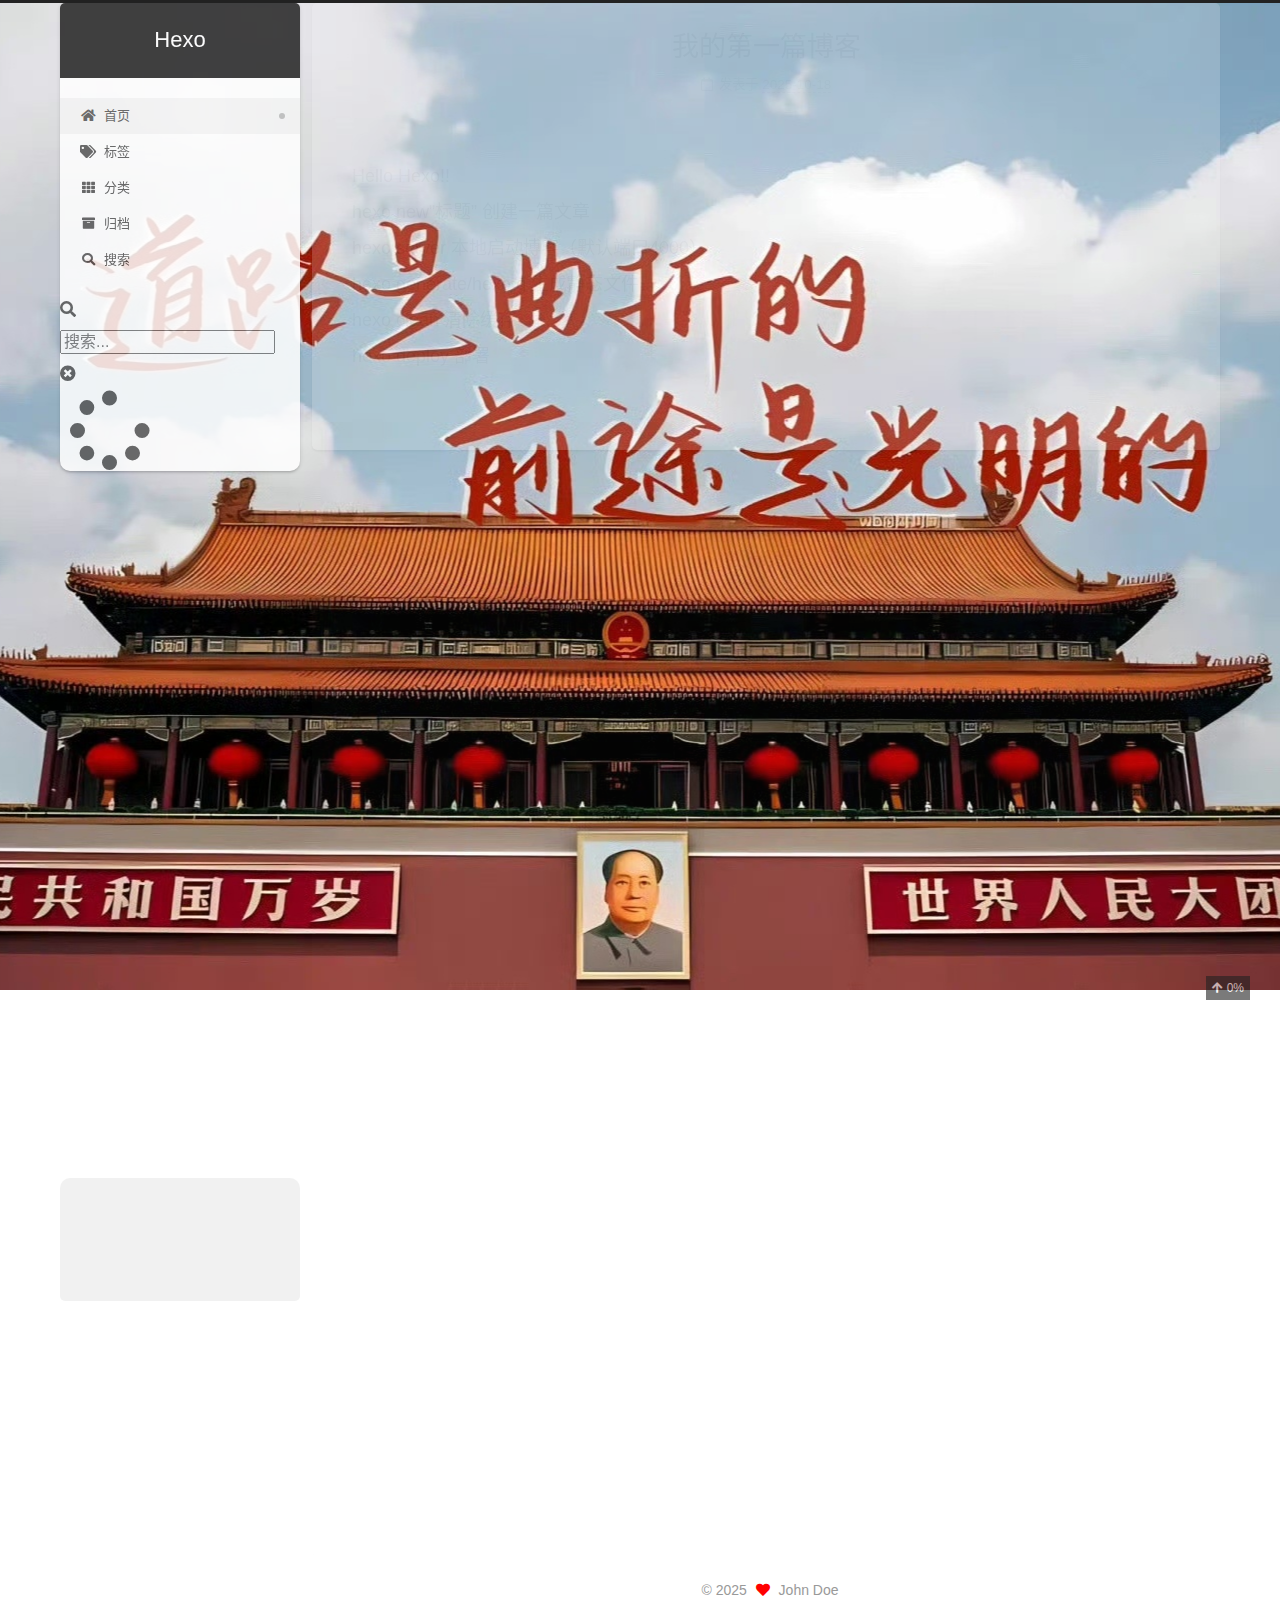
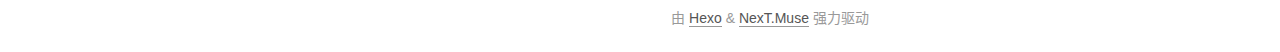
<file: index.html>
<!DOCTYPE html>
<html lang="zh-CN">
<head>
  <meta charset="UTF-8">
<meta name="viewport" content="width=device-width, initial-scale=1, maximum-scale=2">
<meta name="theme-color" content="#222">
<meta name="generator" content="Hexo 7.3.0">
  <link rel="apple-touch-icon" sizes="180x180" href="/images/apple-touch-icon-next.png">
  <link rel="icon" type="image/png" sizes="32x32" href="/images/favicon-32x32-next.png">
  <link rel="icon" type="image/png" sizes="16x16" href="/images/favicon-16x16-next.png">
  <link rel="mask-icon" href="/images/logo.svg" color="#222">

<link rel="stylesheet" href="/css/main.css">


<link rel="stylesheet" href="/lib/font-awesome/css/all.min.css">

<script id="hexo-configurations">
    var NexT = window.NexT || {};
    var CONFIG = {"hostname":"example.com","root":"/","scheme":"Muse","version":"7.8.0","exturl":false,"sidebar":{"position":"left","display":"post","padding":18,"offset":12,"onmobile":false},"copycode":{"enable":false,"show_result":false,"style":null},"back2top":{"enable":true,"sidebar":false,"scrollpercent":false},"bookmark":{"enable":false,"color":"#222","save":"auto"},"fancybox":false,"mediumzoom":false,"lazyload":false,"pangu":false,"comments":{"style":"tabs","active":null,"storage":true,"lazyload":false,"nav":null},"algolia":{"hits":{"per_page":10},"labels":{"input_placeholder":"Search for Posts","hits_empty":"We didn't find any results for the search: ${query}","hits_stats":"${hits} results found in ${time} ms"}},"localsearch":{"enable":true,"trigger":"auto","top_n_per_article":1,"unescape":false,"preload":false},"motion":{"enable":true,"async":false,"transition":{"post_block":"fadeIn","post_header":"slideDownIn","post_body":"slideDownIn","coll_header":"slideLeftIn","sidebar":"slideUpIn"}},"path":"search.json"};
  </script>

  <meta property="og:type" content="website">
<meta property="og:title" content="Hexo">
<meta property="og:url" content="http://example.com/index.html">
<meta property="og:site_name" content="Hexo">
<meta property="og:locale" content="zh_CN">
<meta property="article:author" content="John Doe">
<meta name="twitter:card" content="summary">

<link rel="canonical" href="http://example.com/">


<script id="page-configurations">
  // https://hexo.io/docs/variables.html
  CONFIG.page = {
    sidebar: "",
    isHome : true,
    isPost : false,
    lang   : 'zh-CN'
  };
</script>

  <title>Hexo</title>
  






  <noscript>
  <style>
  .use-motion .brand,
  .use-motion .menu-item,
  .sidebar-inner,
  .use-motion .post-block,
  .use-motion .pagination,
  .use-motion .comments,
  .use-motion .post-header,
  .use-motion .post-body,
  .use-motion .collection-header { opacity: initial; }

  .use-motion .site-title,
  .use-motion .site-subtitle {
    opacity: initial;
    top: initial;
  }

  .use-motion .logo-line-before i { left: initial; }
  .use-motion .logo-line-after i { right: initial; }
  </style>
</noscript>

</head>

<body itemscope itemtype="http://schema.org/WebPage">
  <div class="container use-motion">
    <div class="headband"></div>

    <header class="header" itemscope itemtype="http://schema.org/WPHeader">
      <div class="header-inner"><div class="site-brand-container">
  <div class="site-nav-toggle">
    <div class="toggle" aria-label="切换导航栏">
      <span class="toggle-line toggle-line-first"></span>
      <span class="toggle-line toggle-line-middle"></span>
      <span class="toggle-line toggle-line-last"></span>
    </div>
  </div>

  <div class="site-meta">

    <a href="/" class="brand" rel="start">
      <span class="logo-line-before"><i></i></span>
      <h1 class="site-title">Hexo</h1>
      <span class="logo-line-after"><i></i></span>
    </a>
  </div>

  <div class="site-nav-right">
    <div class="toggle popup-trigger">
        <i class="fa fa-search fa-fw fa-lg"></i>
    </div>
  </div>
</div>




<nav class="site-nav">
  <ul id="menu" class="main-menu menu">
        <li class="menu-item menu-item-home">

    <a href="/" rel="section"><i class="fa fa-home fa-fw"></i>首页</a>

  </li>
        <li class="menu-item menu-item-tags">

    <a href="/tags/" rel="section"><i class="fa fa-tags fa-fw"></i>标签</a>

  </li>
        <li class="menu-item menu-item-categories">

    <a href="/categories/" rel="section"><i class="fa fa-th fa-fw"></i>分类</a>

  </li>
        <li class="menu-item menu-item-archives">

    <a href="/archives/" rel="section"><i class="fa fa-archive fa-fw"></i>归档</a>

  </li>
      <li class="menu-item menu-item-search">
        <a role="button" class="popup-trigger"><i class="fa fa-search fa-fw"></i>搜索
        </a>
      </li>
  </ul>
</nav>



  <div class="search-pop-overlay">
    <div class="popup search-popup">
        <div class="search-header">
  <span class="search-icon">
    <i class="fa fa-search"></i>
  </span>
  <div class="search-input-container">
    <input autocomplete="off" autocapitalize="off"
           placeholder="搜索..." spellcheck="false"
           type="search" class="search-input">
  </div>
  <span class="popup-btn-close">
    <i class="fa fa-times-circle"></i>
  </span>
</div>
<div id="search-result">
  <div id="no-result">
    <i class="fa fa-spinner fa-pulse fa-5x fa-fw"></i>
  </div>
</div>

    </div>
  </div>

</div>
    </header>

    
  <div class="back-to-top">
    <i class="fa fa-arrow-up"></i>
    <span>0%</span>
  </div>


    <main class="main">
      <div class="main-inner">
        <div class="content-wrap">
          

          <div class="content index posts-expand">
            
      
  
  
  <article itemscope itemtype="http://schema.org/Article" class="post-block" lang="zh-CN">
    <link itemprop="mainEntityOfPage" href="http://example.com/2025/10/18/%E6%88%91%E7%9A%84%E7%AC%AC%E4%B8%80%E7%AF%87%E5%8D%9A%E5%AE%A2/">

    <span hidden itemprop="author" itemscope itemtype="http://schema.org/Person">
      <meta itemprop="image" content="/images/avatar.gif">
      <meta itemprop="name" content="John Doe">
      <meta itemprop="description" content="">
    </span>

    <span hidden itemprop="publisher" itemscope itemtype="http://schema.org/Organization">
      <meta itemprop="name" content="Hexo">
    </span>
      <header class="post-header">
        <h2 class="post-title" itemprop="name headline">
          
            <a href="/2025/10/18/%E6%88%91%E7%9A%84%E7%AC%AC%E4%B8%80%E7%AF%87%E5%8D%9A%E5%AE%A2/" class="post-title-link" itemprop="url">我的第一篇博客</a>
        </h2>

        <div class="post-meta">
            <span class="post-meta-item">
              <span class="post-meta-item-icon">
                <i class="far fa-calendar"></i>
              </span>
              <span class="post-meta-item-text">发表于</span>
              

              <time title="创建时间：2025-10-18 16:12:04 / 修改时间：16:15:25" itemprop="dateCreated datePublished" datetime="2025-10-18T16:12:04+08:00">2025-10-18</time>
            </span>

          

        </div>
      </header>

    
    
    
    <div class="post-body" itemprop="articleBody">

      
          <p>Hello Hexo!!<br>hexo new”标题” 创建一篇文章<br>hexo server 本地启动博客（默认端口4000）<br>hexo generate&#x2F;hexo g 生成静态文件<br>hexo clean 清除缓存<br>hexo deploy 部署</p>

      
    </div>

    
    
    
      <footer class="post-footer">
        <div class="post-eof"></div>
      </footer>
  </article>
  
  
  

      
  
  
  <article itemscope itemtype="http://schema.org/Article" class="post-block" lang="zh-CN">
    <link itemprop="mainEntityOfPage" href="http://example.com/2025/10/18/hello-world/">

    <span hidden itemprop="author" itemscope itemtype="http://schema.org/Person">
      <meta itemprop="image" content="/images/avatar.gif">
      <meta itemprop="name" content="John Doe">
      <meta itemprop="description" content="">
    </span>

    <span hidden itemprop="publisher" itemscope itemtype="http://schema.org/Organization">
      <meta itemprop="name" content="Hexo">
    </span>
      <header class="post-header">
        <h2 class="post-title" itemprop="name headline">
          
            <a href="/2025/10/18/hello-world/" class="post-title-link" itemprop="url">Hello World</a>
        </h2>

        <div class="post-meta">
            <span class="post-meta-item">
              <span class="post-meta-item-icon">
                <i class="far fa-calendar"></i>
              </span>
              <span class="post-meta-item-text">发表于</span>
              

              <time title="创建时间：2025-10-18 16:09:16 / 修改时间：16:07:10" itemprop="dateCreated datePublished" datetime="2025-10-18T16:09:16+08:00">2025-10-18</time>
            </span>

          

        </div>
      </header>

    
    
    
    <div class="post-body" itemprop="articleBody">

      
          <p>Welcome to <a target="_blank" rel="noopener" href="https://hexo.io/">Hexo</a>! This is your very first post. Check <a target="_blank" rel="noopener" href="https://hexo.io/docs/">documentation</a> for more info. If you get any problems when using Hexo, you can find the answer in <a target="_blank" rel="noopener" href="https://hexo.io/docs/troubleshooting.html">troubleshooting</a> or you can ask me on <a target="_blank" rel="noopener" href="https://github.com/hexojs/hexo/issues">GitHub</a>.</p>
<h2 id="Quick-Start"><a href="#Quick-Start" class="headerlink" title="Quick Start"></a>Quick Start</h2><h3 id="Create-a-new-post"><a href="#Create-a-new-post" class="headerlink" title="Create a new post"></a>Create a new post</h3><figure class="highlight bash"><table><tr><td class="gutter"><pre><span class="line">1</span><br></pre></td><td class="code"><pre><span class="line">$ hexo new <span class="string">&quot;My New Post&quot;</span></span><br></pre></td></tr></table></figure>

<p>More info: <a target="_blank" rel="noopener" href="https://hexo.io/docs/writing.html">Writing</a></p>
<h3 id="Run-server"><a href="#Run-server" class="headerlink" title="Run server"></a>Run server</h3><figure class="highlight bash"><table><tr><td class="gutter"><pre><span class="line">1</span><br></pre></td><td class="code"><pre><span class="line">$ hexo server</span><br></pre></td></tr></table></figure>

<p>More info: <a target="_blank" rel="noopener" href="https://hexo.io/docs/server.html">Server</a></p>
<h3 id="Generate-static-files"><a href="#Generate-static-files" class="headerlink" title="Generate static files"></a>Generate static files</h3><figure class="highlight bash"><table><tr><td class="gutter"><pre><span class="line">1</span><br></pre></td><td class="code"><pre><span class="line">$ hexo generate</span><br></pre></td></tr></table></figure>

<p>More info: <a target="_blank" rel="noopener" href="https://hexo.io/docs/generating.html">Generating</a></p>
<h3 id="Deploy-to-remote-sites"><a href="#Deploy-to-remote-sites" class="headerlink" title="Deploy to remote sites"></a>Deploy to remote sites</h3><figure class="highlight bash"><table><tr><td class="gutter"><pre><span class="line">1</span><br></pre></td><td class="code"><pre><span class="line">$ hexo deploy</span><br></pre></td></tr></table></figure>

<p>More info: <a target="_blank" rel="noopener" href="https://hexo.io/docs/one-command-deployment.html">Deployment</a></p>

      
    </div>

    
    
    
      <footer class="post-footer">
        <div class="post-eof"></div>
      </footer>
  </article>
  
  
  


  



          </div>
          

<script>
  window.addEventListener('tabs:register', () => {
    let { activeClass } = CONFIG.comments;
    if (CONFIG.comments.storage) {
      activeClass = localStorage.getItem('comments_active') || activeClass;
    }
    if (activeClass) {
      let activeTab = document.querySelector(`a[href="#comment-${activeClass}"]`);
      if (activeTab) {
        activeTab.click();
      }
    }
  });
  if (CONFIG.comments.storage) {
    window.addEventListener('tabs:click', event => {
      if (!event.target.matches('.tabs-comment .tab-content .tab-pane')) return;
      let commentClass = event.target.classList[1];
      localStorage.setItem('comments_active', commentClass);
    });
  }
</script>

        </div>
          
  
  <div class="toggle sidebar-toggle">
    <span class="toggle-line toggle-line-first"></span>
    <span class="toggle-line toggle-line-middle"></span>
    <span class="toggle-line toggle-line-last"></span>
  </div>

  <aside class="sidebar">
    <div class="sidebar-inner">

      <ul class="sidebar-nav motion-element">
        <li class="sidebar-nav-toc">
          文章目录
        </li>
        <li class="sidebar-nav-overview">
          站点概览
        </li>
      </ul>

      <!--noindex-->
      <div class="post-toc-wrap sidebar-panel">
      </div>
      <!--/noindex-->

      <div class="site-overview-wrap sidebar-panel">
        <div class="site-author motion-element" itemprop="author" itemscope itemtype="http://schema.org/Person">
  <p class="site-author-name" itemprop="name">John Doe</p>
  <div class="site-description" itemprop="description"></div>
</div>
<div class="site-state-wrap motion-element">
  <nav class="site-state">
      <div class="site-state-item site-state-posts">
          <a href="/archives/">
        
          <span class="site-state-item-count">2</span>
          <span class="site-state-item-name">日志</span>
        </a>
      </div>
  </nav>
</div>



      </div>

    </div>
  </aside>
  <div id="sidebar-dimmer"></div>


      </div>
    </main>

    <footer class="footer">
      <div class="footer-inner">
        

        

<div class="copyright">
  
  &copy; 
  <span itemprop="copyrightYear">2025</span>
  <span class="with-love">
    <i class="fa fa-heart"></i>
  </span>
  <span class="author" itemprop="copyrightHolder">John Doe</span>
</div>
  <div class="powered-by">由 <a href="https://hexo.io/" class="theme-link" rel="noopener" target="_blank">Hexo</a> & <a href="https://muse.theme-next.org/" class="theme-link" rel="noopener" target="_blank">NexT.Muse</a> 强力驱动
  </div>

        








      </div>
    </footer>
  </div>

  
  <script src="/lib/anime.min.js"></script>
  <script src="/lib/velocity/velocity.min.js"></script>
  <script src="/lib/velocity/velocity.ui.min.js"></script>

<script src="/js/utils.js"></script>

<script src="/js/motion.js"></script>


<script src="/js/schemes/muse.js"></script>


<script src="/js/next-boot.js"></script>




  




  
<script src="/js/local-search.js"></script>













  

  

</body>
</html>
</file>
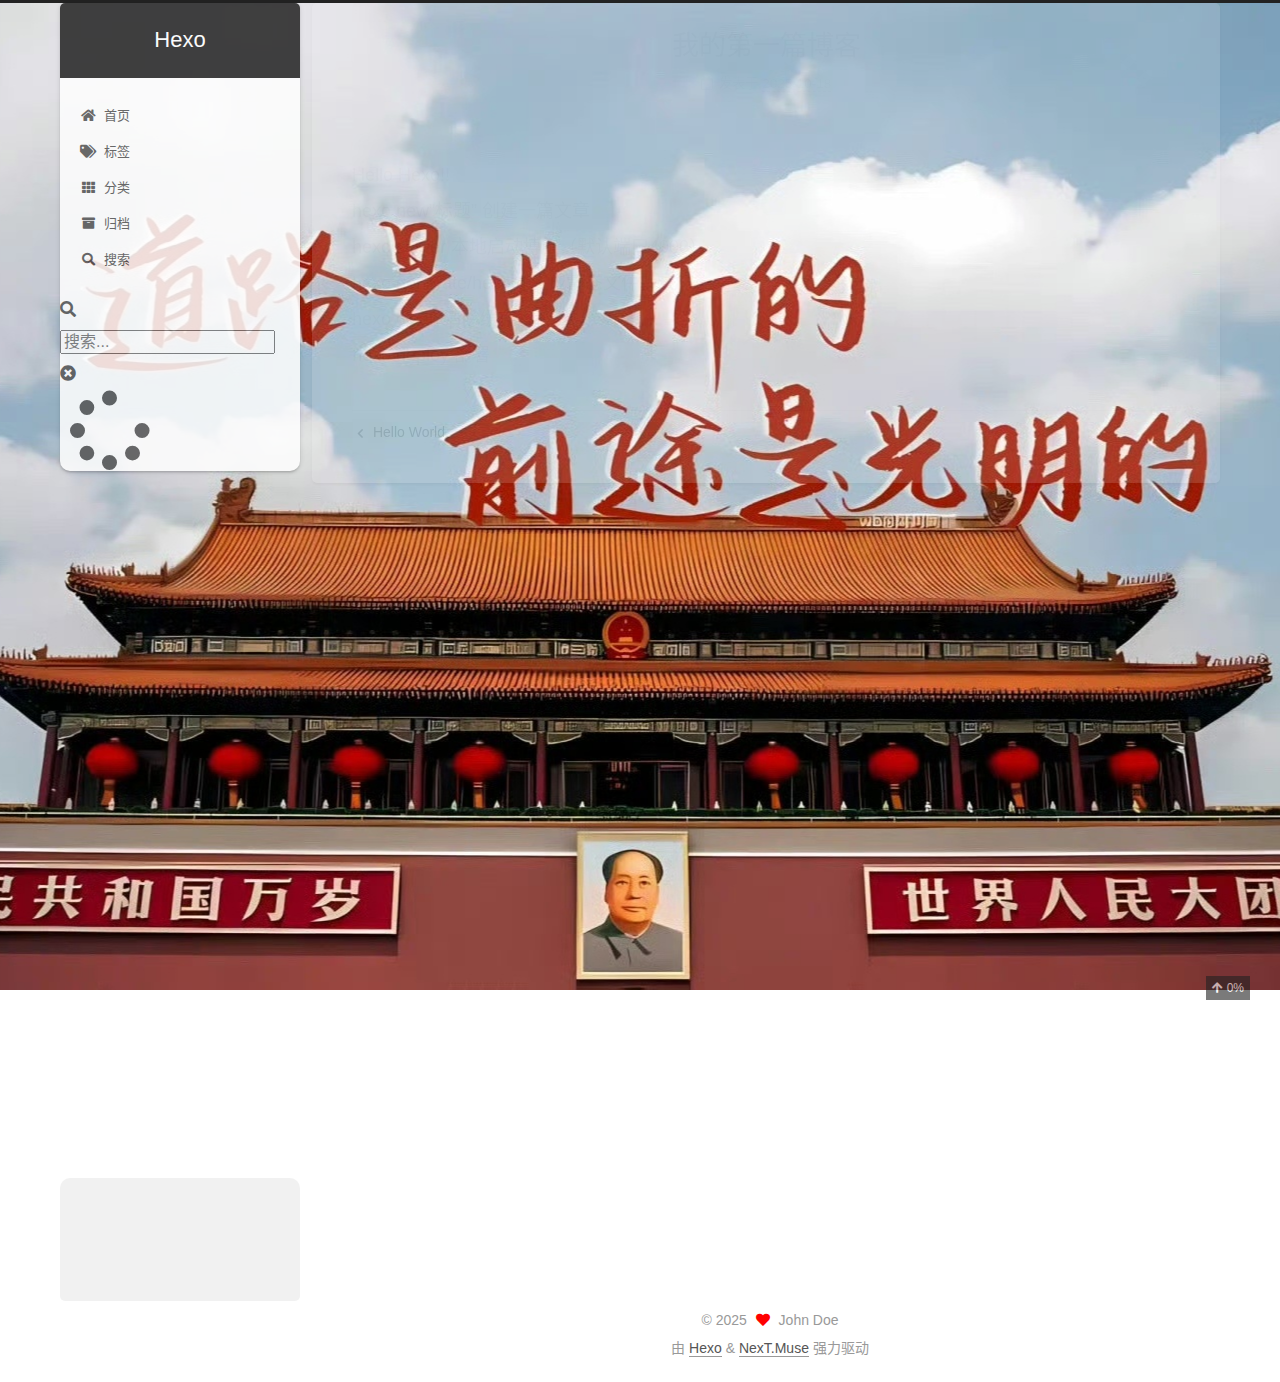
<file: 2025/10/18/我的第一篇博客/index.html>
<!DOCTYPE html>
<html lang="zh-CN">
<head>
  <meta charset="UTF-8">
<meta name="viewport" content="width=device-width, initial-scale=1, maximum-scale=2">
<meta name="theme-color" content="#222">
<meta name="generator" content="Hexo 7.3.0">
  <link rel="apple-touch-icon" sizes="180x180" href="/images/apple-touch-icon-next.png">
  <link rel="icon" type="image/png" sizes="32x32" href="/images/favicon-32x32-next.png">
  <link rel="icon" type="image/png" sizes="16x16" href="/images/favicon-16x16-next.png">
  <link rel="mask-icon" href="/images/logo.svg" color="#222">

<link rel="stylesheet" href="/css/main.css">


<link rel="stylesheet" href="/lib/font-awesome/css/all.min.css">

<script id="hexo-configurations">
    var NexT = window.NexT || {};
    var CONFIG = {"hostname":"example.com","root":"/","scheme":"Muse","version":"7.8.0","exturl":false,"sidebar":{"position":"left","display":"post","padding":18,"offset":12,"onmobile":false},"copycode":{"enable":false,"show_result":false,"style":null},"back2top":{"enable":true,"sidebar":false,"scrollpercent":false},"bookmark":{"enable":false,"color":"#222","save":"auto"},"fancybox":false,"mediumzoom":false,"lazyload":false,"pangu":false,"comments":{"style":"tabs","active":null,"storage":true,"lazyload":false,"nav":null},"algolia":{"hits":{"per_page":10},"labels":{"input_placeholder":"Search for Posts","hits_empty":"We didn't find any results for the search: ${query}","hits_stats":"${hits} results found in ${time} ms"}},"localsearch":{"enable":true,"trigger":"auto","top_n_per_article":1,"unescape":false,"preload":false},"motion":{"enable":true,"async":false,"transition":{"post_block":"fadeIn","post_header":"slideDownIn","post_body":"slideDownIn","coll_header":"slideLeftIn","sidebar":"slideUpIn"}},"path":"search.json"};
  </script>

  <meta name="description" content="Hello Hexo!!hexo new”标题” 创建一篇文章hexo server 本地启动博客（默认端口4000）hexo generate&#x2F;hexo g 生成静态文件hexo clean 清除缓存hexo deploy 部署">
<meta property="og:type" content="article">
<meta property="og:title" content="我的第一篇博客">
<meta property="og:url" content="http://example.com/2025/10/18/%E6%88%91%E7%9A%84%E7%AC%AC%E4%B8%80%E7%AF%87%E5%8D%9A%E5%AE%A2/index.html">
<meta property="og:site_name" content="Hexo">
<meta property="og:description" content="Hello Hexo!!hexo new”标题” 创建一篇文章hexo server 本地启动博客（默认端口4000）hexo generate&#x2F;hexo g 生成静态文件hexo clean 清除缓存hexo deploy 部署">
<meta property="og:locale" content="zh_CN">
<meta property="article:published_time" content="2025-10-18T08:12:04.000Z">
<meta property="article:modified_time" content="2025-10-18T08:15:25.395Z">
<meta property="article:author" content="John Doe">
<meta name="twitter:card" content="summary">

<link rel="canonical" href="http://example.com/2025/10/18/%E6%88%91%E7%9A%84%E7%AC%AC%E4%B8%80%E7%AF%87%E5%8D%9A%E5%AE%A2/">


<script id="page-configurations">
  // https://hexo.io/docs/variables.html
  CONFIG.page = {
    sidebar: "",
    isHome : false,
    isPost : true,
    lang   : 'zh-CN'
  };
</script>

  <title>我的第一篇博客 | Hexo</title>
  






  <noscript>
  <style>
  .use-motion .brand,
  .use-motion .menu-item,
  .sidebar-inner,
  .use-motion .post-block,
  .use-motion .pagination,
  .use-motion .comments,
  .use-motion .post-header,
  .use-motion .post-body,
  .use-motion .collection-header { opacity: initial; }

  .use-motion .site-title,
  .use-motion .site-subtitle {
    opacity: initial;
    top: initial;
  }

  .use-motion .logo-line-before i { left: initial; }
  .use-motion .logo-line-after i { right: initial; }
  </style>
</noscript>

</head>

<body itemscope itemtype="http://schema.org/WebPage">
  <div class="container use-motion">
    <div class="headband"></div>

    <header class="header" itemscope itemtype="http://schema.org/WPHeader">
      <div class="header-inner"><div class="site-brand-container">
  <div class="site-nav-toggle">
    <div class="toggle" aria-label="切换导航栏">
      <span class="toggle-line toggle-line-first"></span>
      <span class="toggle-line toggle-line-middle"></span>
      <span class="toggle-line toggle-line-last"></span>
    </div>
  </div>

  <div class="site-meta">

    <a href="/" class="brand" rel="start">
      <span class="logo-line-before"><i></i></span>
      <h1 class="site-title">Hexo</h1>
      <span class="logo-line-after"><i></i></span>
    </a>
  </div>

  <div class="site-nav-right">
    <div class="toggle popup-trigger">
        <i class="fa fa-search fa-fw fa-lg"></i>
    </div>
  </div>
</div>




<nav class="site-nav">
  <ul id="menu" class="main-menu menu">
        <li class="menu-item menu-item-home">

    <a href="/" rel="section"><i class="fa fa-home fa-fw"></i>首页</a>

  </li>
        <li class="menu-item menu-item-tags">

    <a href="/tags/" rel="section"><i class="fa fa-tags fa-fw"></i>标签</a>

  </li>
        <li class="menu-item menu-item-categories">

    <a href="/categories/" rel="section"><i class="fa fa-th fa-fw"></i>分类</a>

  </li>
        <li class="menu-item menu-item-archives">

    <a href="/archives/" rel="section"><i class="fa fa-archive fa-fw"></i>归档</a>

  </li>
      <li class="menu-item menu-item-search">
        <a role="button" class="popup-trigger"><i class="fa fa-search fa-fw"></i>搜索
        </a>
      </li>
  </ul>
</nav>



  <div class="search-pop-overlay">
    <div class="popup search-popup">
        <div class="search-header">
  <span class="search-icon">
    <i class="fa fa-search"></i>
  </span>
  <div class="search-input-container">
    <input autocomplete="off" autocapitalize="off"
           placeholder="搜索..." spellcheck="false"
           type="search" class="search-input">
  </div>
  <span class="popup-btn-close">
    <i class="fa fa-times-circle"></i>
  </span>
</div>
<div id="search-result">
  <div id="no-result">
    <i class="fa fa-spinner fa-pulse fa-5x fa-fw"></i>
  </div>
</div>

    </div>
  </div>

</div>
    </header>

    
  <div class="back-to-top">
    <i class="fa fa-arrow-up"></i>
    <span>0%</span>
  </div>


    <main class="main">
      <div class="main-inner">
        <div class="content-wrap">
          

          <div class="content post posts-expand">
            

    
  
  
  <article itemscope itemtype="http://schema.org/Article" class="post-block" lang="zh-CN">
    <link itemprop="mainEntityOfPage" href="http://example.com/2025/10/18/%E6%88%91%E7%9A%84%E7%AC%AC%E4%B8%80%E7%AF%87%E5%8D%9A%E5%AE%A2/">

    <span hidden itemprop="author" itemscope itemtype="http://schema.org/Person">
      <meta itemprop="image" content="/images/avatar.gif">
      <meta itemprop="name" content="John Doe">
      <meta itemprop="description" content="">
    </span>

    <span hidden itemprop="publisher" itemscope itemtype="http://schema.org/Organization">
      <meta itemprop="name" content="Hexo">
    </span>
      <header class="post-header">
        <h1 class="post-title" itemprop="name headline">
          我的第一篇博客
        </h1>

        <div class="post-meta">
            <span class="post-meta-item">
              <span class="post-meta-item-icon">
                <i class="far fa-calendar"></i>
              </span>
              <span class="post-meta-item-text">发表于</span>
              

              <time title="创建时间：2025-10-18 16:12:04 / 修改时间：16:15:25" itemprop="dateCreated datePublished" datetime="2025-10-18T16:12:04+08:00">2025-10-18</time>
            </span>

          

        </div>
      </header>

    
    
    
    <div class="post-body" itemprop="articleBody">

      
        <p>Hello Hexo!!<br>hexo new”标题” 创建一篇文章<br>hexo server 本地启动博客（默认端口4000）<br>hexo generate&#x2F;hexo g 生成静态文件<br>hexo clean 清除缓存<br>hexo deploy 部署</p>

    </div>

    
    
    

      <footer class="post-footer">

        


        
    <div class="post-nav">
      <div class="post-nav-item">
    <a href="/2025/10/18/hello-world/" rel="prev" title="Hello World">
      <i class="fa fa-chevron-left"></i> Hello World
    </a></div>
      <div class="post-nav-item"></div>
    </div>
      </footer>
    
  </article>
  
  
  



          </div>
          

<script>
  window.addEventListener('tabs:register', () => {
    let { activeClass } = CONFIG.comments;
    if (CONFIG.comments.storage) {
      activeClass = localStorage.getItem('comments_active') || activeClass;
    }
    if (activeClass) {
      let activeTab = document.querySelector(`a[href="#comment-${activeClass}"]`);
      if (activeTab) {
        activeTab.click();
      }
    }
  });
  if (CONFIG.comments.storage) {
    window.addEventListener('tabs:click', event => {
      if (!event.target.matches('.tabs-comment .tab-content .tab-pane')) return;
      let commentClass = event.target.classList[1];
      localStorage.setItem('comments_active', commentClass);
    });
  }
</script>

        </div>
          
  
  <div class="toggle sidebar-toggle">
    <span class="toggle-line toggle-line-first"></span>
    <span class="toggle-line toggle-line-middle"></span>
    <span class="toggle-line toggle-line-last"></span>
  </div>

  <aside class="sidebar">
    <div class="sidebar-inner">

      <ul class="sidebar-nav motion-element">
        <li class="sidebar-nav-toc">
          文章目录
        </li>
        <li class="sidebar-nav-overview">
          站点概览
        </li>
      </ul>

      <!--noindex-->
      <div class="post-toc-wrap sidebar-panel">
      </div>
      <!--/noindex-->

      <div class="site-overview-wrap sidebar-panel">
        <div class="site-author motion-element" itemprop="author" itemscope itemtype="http://schema.org/Person">
  <p class="site-author-name" itemprop="name">John Doe</p>
  <div class="site-description" itemprop="description"></div>
</div>
<div class="site-state-wrap motion-element">
  <nav class="site-state">
      <div class="site-state-item site-state-posts">
          <a href="/archives/">
        
          <span class="site-state-item-count">2</span>
          <span class="site-state-item-name">日志</span>
        </a>
      </div>
  </nav>
</div>



      </div>

    </div>
  </aside>
  <div id="sidebar-dimmer"></div>


      </div>
    </main>

    <footer class="footer">
      <div class="footer-inner">
        

        

<div class="copyright">
  
  &copy; 
  <span itemprop="copyrightYear">2025</span>
  <span class="with-love">
    <i class="fa fa-heart"></i>
  </span>
  <span class="author" itemprop="copyrightHolder">John Doe</span>
</div>
  <div class="powered-by">由 <a href="https://hexo.io/" class="theme-link" rel="noopener" target="_blank">Hexo</a> & <a href="https://muse.theme-next.org/" class="theme-link" rel="noopener" target="_blank">NexT.Muse</a> 强力驱动
  </div>

        








      </div>
    </footer>
  </div>

  
  <script src="/lib/anime.min.js"></script>
  <script src="/lib/velocity/velocity.min.js"></script>
  <script src="/lib/velocity/velocity.ui.min.js"></script>

<script src="/js/utils.js"></script>

<script src="/js/motion.js"></script>


<script src="/js/schemes/muse.js"></script>


<script src="/js/next-boot.js"></script>




  




  
<script src="/js/local-search.js"></script>













  

  

</body>
</html>
</file>
<file: css/main.css>
:root {
  --body-bg-color: #eee;
  --content-bg-color: #fff;
  --card-bg-color: #f5f5f5;
  --text-color: #555;
  --blockquote-color: #666;
  --link-color: #555;
  --link-hover-color: #222;
  --brand-color: #fff;
  --brand-hover-color: #fff;
  --table-row-odd-bg-color: #f9f9f9;
  --table-row-hover-bg-color: #f5f5f5;
  --menu-item-bg-color: #f5f5f5;
  --btn-default-bg: #fff;
  --btn-default-color: #555;
  --btn-default-border-color: #555;
  --btn-default-hover-bg: #222;
  --btn-default-hover-color: #fff;
  --btn-default-hover-border-color: #222;
}
html {
  line-height: 1.15; /* 1 */
  -webkit-text-size-adjust: 100%; /* 2 */
}
body {
  margin: 0;
}
main {
  display: block;
}
h1 {
  font-size: 2em;
  margin: 0.67em 0;
}
hr {
  box-sizing: content-box; /* 1 */
  height: 0; /* 1 */
  overflow: visible; /* 2 */
}
pre {
  font-family: monospace, monospace; /* 1 */
  font-size: 1em; /* 2 */
}
a {
  background: transparent;
}
abbr[title] {
  border-bottom: none; /* 1 */
  text-decoration: underline; /* 2 */
  text-decoration: underline dotted; /* 2 */
}
b,
strong {
  font-weight: bolder;
}
code,
kbd,
samp {
  font-family: monospace, monospace; /* 1 */
  font-size: 1em; /* 2 */
}
small {
  font-size: 80%;
}
sub,
sup {
  font-size: 75%;
  line-height: 0;
  position: relative;
  vertical-align: baseline;
}
sub {
  bottom: -0.25em;
}
sup {
  top: -0.5em;
}
img {
  border-style: none;
}
button,
input,
optgroup,
select,
textarea {
  font-family: inherit; /* 1 */
  font-size: 100%; /* 1 */
  line-height: 1.15; /* 1 */
  margin: 0; /* 2 */
}
button,
input {
/* 1 */
  overflow: visible;
}
button,
select {
/* 1 */
  text-transform: none;
}
button,
[type='button'],
[type='reset'],
[type='submit'] {
  -webkit-appearance: button;
}
button::-moz-focus-inner,
[type='button']::-moz-focus-inner,
[type='reset']::-moz-focus-inner,
[type='submit']::-moz-focus-inner {
  border-style: none;
  padding: 0;
}
button:-moz-focusring,
[type='button']:-moz-focusring,
[type='reset']:-moz-focusring,
[type='submit']:-moz-focusring {
  outline: 1px dotted ButtonText;
}
fieldset {
  padding: 0.35em 0.75em 0.625em;
}
legend {
  box-sizing: border-box; /* 1 */
  color: inherit; /* 2 */
  display: table; /* 1 */
  max-width: 100%; /* 1 */
  padding: 0; /* 3 */
  white-space: normal; /* 1 */
}
progress {
  vertical-align: baseline;
}
textarea {
  overflow: auto;
}
[type='checkbox'],
[type='radio'] {
  box-sizing: border-box; /* 1 */
  padding: 0; /* 2 */
}
[type='number']::-webkit-inner-spin-button,
[type='number']::-webkit-outer-spin-button {
  height: auto;
}
[type='search'] {
  outline-offset: -2px; /* 2 */
  -webkit-appearance: textfield; /* 1 */
}
[type='search']::-webkit-search-decoration {
  -webkit-appearance: none;
}
::-webkit-file-upload-button {
  font: inherit; /* 2 */
  -webkit-appearance: button; /* 1 */
}
details {
  display: block;
}
summary {
  display: list-item;
}
template {
  display: none;
}
[hidden] {
  display: none;
}
::selection {
  background: #262a30;
  color: #eee;
}
html,
body {
  height: 100%;
}
body {
  background: var(--body-bg-color);
  color: var(--text-color);
  font-family: 'Lato', "PingFang SC", "Microsoft YaHei", sans-serif;
  font-size: 1em;
  line-height: 2;
}
@media (max-width: 991px) {
  body {
    padding-left: 0 !important;
    padding-right: 0 !important;
  }
}
h1,
h2,
h3,
h4,
h5,
h6 {
  font-family: 'Lato', "PingFang SC", "Microsoft YaHei", sans-serif;
  font-weight: bold;
  line-height: 1.5;
  margin: 20px 0 15px;
}
h1 {
  font-size: 1.5em;
}
h2 {
  font-size: 1.375em;
}
h3 {
  font-size: 1.25em;
}
h4 {
  font-size: 1.125em;
}
h5 {
  font-size: 1em;
}
h6 {
  font-size: 0.875em;
}
p {
  margin: 0 0 20px 0;
}
a,
span.exturl {
  border-bottom: 1px solid #999;
  color: var(--link-color);
  outline: 0;
  text-decoration: none;
  overflow-wrap: break-word;
  word-wrap: break-word;
  cursor: pointer;
}
a:hover,
span.exturl:hover {
  border-bottom-color: var(--link-hover-color);
  color: var(--link-hover-color);
}
iframe,
img,
video {
  display: block;
  margin-left: auto;
  margin-right: auto;
  max-width: 100%;
}
hr {
  background-image: repeating-linear-gradient(-45deg, #ddd, #ddd 4px, transparent 4px, transparent 8px);
  border: 0;
  height: 3px;
  margin: 40px 0;
}
blockquote {
  border-left: 4px solid #ddd;
  color: var(--blockquote-color);
  margin: 0;
  padding: 0 15px;
}
blockquote cite::before {
  content: '-';
  padding: 0 5px;
}
dt {
  font-weight: bold;
}
dd {
  margin: 0;
  padding: 0;
}
kbd {
  background-color: #f5f5f5;
  background-image: linear-gradient(#eee, #fff, #eee);
  border: 1px solid #ccc;
  border-radius: 0.2em;
  box-shadow: 0.1em 0.1em 0.2em rgba(0,0,0,0.1);
  color: #555;
  font-family: inherit;
  padding: 0.1em 0.3em;
  white-space: nowrap;
}
.table-container {
  overflow: auto;
}
table {
  border-collapse: collapse;
  border-spacing: 0;
  font-size: 0.875em;
  margin: 0 0 20px 0;
  width: 100%;
}
tbody tr:nth-of-type(odd) {
  background: var(--table-row-odd-bg-color);
}
tbody tr:hover {
  background: var(--table-row-hover-bg-color);
}
caption,
th,
td {
  font-weight: normal;
  padding: 8px;
  vertical-align: middle;
}
th,
td {
  border: 1px solid #ddd;
  border-bottom: 3px solid #ddd;
}
th {
  font-weight: 700;
  padding-bottom: 10px;
}
td {
  border-bottom-width: 1px;
}
.btn {
  background: var(--btn-default-bg);
  border: 2px solid var(--btn-default-border-color);
  border-radius: 2px;
  color: var(--btn-default-color);
  display: inline-block;
  font-size: 0.875em;
  line-height: 2;
  padding: 0 20px;
  text-decoration: none;
  transition-property: background-color;
  transition-delay: 0s;
  transition-duration: 0.2s;
  transition-timing-function: ease-in-out;
}
.btn:hover {
  background: var(--btn-default-hover-bg);
  border-color: var(--btn-default-hover-border-color);
  color: var(--btn-default-hover-color);
}
.btn + .btn {
  margin: 0 0 8px 8px;
}
.btn .fa-fw {
  text-align: left;
  width: 1.285714285714286em;
}
.toggle {
  line-height: 0;
}
.toggle .toggle-line {
  background: #fff;
  display: inline-block;
  height: 2px;
  left: 0;
  position: relative;
  top: 0;
  transition: all 0.4s;
  vertical-align: top;
  width: 100%;
}
.toggle .toggle-line:not(:first-child) {
  margin-top: 3px;
}
.toggle.toggle-arrow .toggle-line-first {
  left: 50%;
  top: 2px;
  transform: rotate(45deg);
  width: 50%;
}
.toggle.toggle-arrow .toggle-line-middle {
  left: 2px;
  width: 90%;
}
.toggle.toggle-arrow .toggle-line-last {
  left: 50%;
  top: -2px;
  transform: rotate(-45deg);
  width: 50%;
}
.toggle.toggle-close .toggle-line-first {
  transform: rotate(-45deg);
  top: 5px;
}
.toggle.toggle-close .toggle-line-middle {
  opacity: 0;
}
.toggle.toggle-close .toggle-line-last {
  transform: rotate(45deg);
  top: -5px;
}
.highlight-container {
  position: relative;
}
.highlight-container:hover .copy-btn,
.highlight-container .copy-btn:focus {
  opacity: 1;
}
.copy-btn {
  color: #333;
  cursor: pointer;
  line-height: 1.6;
  opacity: 0;
  padding: 2px 6px;
  position: absolute;
  transition-delay: 0s;
  transition-duration: 0.2s;
  transition-timing-function: ease-in-out;
  background-color: #eee;
  background-image: linear-gradient(#fcfcfc, #eee);
  border: 1px solid #d5d5d5;
  border-radius: 3px;
  font-size: 0.8125em;
  right: 4px;
  top: 8px;
}
.highlight,
pre {
  background: #f7f7f7;
  color: #4d4d4c;
  line-height: 1.6;
  margin: 0 auto 20px;
}
pre,
code {
  font-family: consolas, Menlo, monospace, "PingFang SC", "Microsoft YaHei";
}
code {
  background: #eee;
  border-radius: 3px;
  color: #555;
  padding: 2px 4px;
  overflow-wrap: break-word;
  word-wrap: break-word;
}
.highlight *::selection {
  background: #d6d6d6;
}
.highlight pre {
  border: 0;
  margin: 0;
  padding: 10px 0;
}
.highlight table {
  border: 0;
  margin: 0;
  width: auto;
}
.highlight td {
  border: 0;
  padding: 0;
}
.highlight figcaption {
  background: #eff2f3;
  color: #4d4d4c;
  display: flex;
  font-size: 0.875em;
  justify-content: space-between;
  line-height: 1.2;
  padding: 0.5em;
}
.highlight figcaption a {
  color: #4d4d4c;
}
.highlight figcaption a:hover {
  border-bottom-color: #4d4d4c;
}
.highlight .gutter {
  -moz-user-select: none;
  -ms-user-select: none;
  -webkit-user-select: none;
  user-select: none;
}
.highlight .gutter pre {
  background: #eff2f3;
  color: #869194;
  padding-left: 10px;
  padding-right: 10px;
  text-align: right;
}
.highlight .code pre {
  background: #f7f7f7;
  padding-left: 10px;
  width: 100%;
}
.gist table {
  width: auto;
}
.gist table td {
  border: 0;
}
pre {
  overflow: auto;
  padding: 10px;
}
pre code {
  background: none;
  color: #4d4d4c;
  font-size: 0.875em;
  padding: 0;
  text-shadow: none;
}
pre .deletion {
  background: #fdd;
}
pre .addition {
  background: #dfd;
}
pre .meta {
  color: #eab700;
  -moz-user-select: none;
  -ms-user-select: none;
  -webkit-user-select: none;
  user-select: none;
}
pre .comment {
  color: #8e908c;
}
pre .variable,
pre .attribute,
pre .tag,
pre .name,
pre .regexp,
pre .ruby .constant,
pre .xml .tag .title,
pre .xml .pi,
pre .xml .doctype,
pre .html .doctype,
pre .css .id,
pre .css .class,
pre .css .pseudo {
  color: #c82829;
}
pre .number,
pre .preprocessor,
pre .built_in,
pre .builtin-name,
pre .literal,
pre .params,
pre .constant,
pre .command {
  color: #f5871f;
}
pre .ruby .class .title,
pre .css .rules .attribute,
pre .string,
pre .symbol,
pre .value,
pre .inheritance,
pre .header,
pre .ruby .symbol,
pre .xml .cdata,
pre .special,
pre .formula {
  color: #718c00;
}
pre .title,
pre .css .hexcolor {
  color: #3e999f;
}
pre .function,
pre .python .decorator,
pre .python .title,
pre .ruby .function .title,
pre .ruby .title .keyword,
pre .perl .sub,
pre .javascript .title,
pre .coffeescript .title {
  color: #4271ae;
}
pre .keyword,
pre .javascript .function {
  color: #8959a8;
}
.blockquote-center {
  border-left: none;
  margin: 40px 0;
  padding: 0;
  position: relative;
  text-align: center;
}
.blockquote-center .fa {
  display: block;
  opacity: 0.6;
  position: absolute;
  width: 100%;
}
.blockquote-center .fa-quote-left {
  border-top: 1px solid #ccc;
  text-align: left;
  top: -20px;
}
.blockquote-center .fa-quote-right {
  border-bottom: 1px solid #ccc;
  text-align: right;
  bottom: -20px;
}
.blockquote-center p,
.blockquote-center div {
  text-align: center;
}
.post-body .group-picture img {
  margin: 0 auto;
  padding: 0 3px;
}
.group-picture-row {
  margin-bottom: 6px;
  overflow: hidden;
}
.group-picture-column {
  float: left;
  margin-bottom: 10px;
}
.post-body .label {
  color: #555;
  display: inline;
  padding: 0 2px;
}
.post-body .label.default {
  background: #f0f0f0;
}
.post-body .label.primary {
  background: #efe6f7;
}
.post-body .label.info {
  background: #e5f2f8;
}
.post-body .label.success {
  background: #e7f4e9;
}
.post-body .label.warning {
  background: #fcf6e1;
}
.post-body .label.danger {
  background: #fae8eb;
}
.post-body .tabs {
  margin-bottom: 20px;
}
.post-body .tabs,
.tabs-comment {
  display: block;
  padding-top: 10px;
  position: relative;
}
.post-body .tabs ul.nav-tabs,
.tabs-comment ul.nav-tabs {
  display: flex;
  flex-wrap: wrap;
  margin: 0;
  margin-bottom: -1px;
  padding: 0;
}
@media (max-width: 413px) {
  .post-body .tabs ul.nav-tabs,
  .tabs-comment ul.nav-tabs {
    display: block;
    margin-bottom: 5px;
  }
}
.post-body .tabs ul.nav-tabs li.tab,
.tabs-comment ul.nav-tabs li.tab {
  border-bottom: 1px solid #ddd;
  border-left: 1px solid transparent;
  border-right: 1px solid transparent;
  border-top: 3px solid transparent;
  flex-grow: 1;
  list-style-type: none;
  border-radius: 0 0 0 0;
}
@media (max-width: 413px) {
  .post-body .tabs ul.nav-tabs li.tab,
  .tabs-comment ul.nav-tabs li.tab {
    border-bottom: 1px solid transparent;
    border-left: 3px solid transparent;
    border-right: 1px solid transparent;
    border-top: 1px solid transparent;
  }
}
@media (max-width: 413px) {
  .post-body .tabs ul.nav-tabs li.tab,
  .tabs-comment ul.nav-tabs li.tab {
    border-radius: 0;
  }
}
.post-body .tabs ul.nav-tabs li.tab a,
.tabs-comment ul.nav-tabs li.tab a {
  border-bottom: initial;
  display: block;
  line-height: 1.8;
  outline: 0;
  padding: 0.25em 0.75em;
  text-align: center;
  transition-delay: 0s;
  transition-duration: 0.2s;
  transition-timing-function: ease-out;
}
.post-body .tabs ul.nav-tabs li.tab a i,
.tabs-comment ul.nav-tabs li.tab a i {
  width: 1.285714285714286em;
}
.post-body .tabs ul.nav-tabs li.tab.active,
.tabs-comment ul.nav-tabs li.tab.active {
  border-bottom: 1px solid transparent;
  border-left: 1px solid #ddd;
  border-right: 1px solid #ddd;
  border-top: 3px solid #fc6423;
}
@media (max-width: 413px) {
  .post-body .tabs ul.nav-tabs li.tab.active,
  .tabs-comment ul.nav-tabs li.tab.active {
    border-bottom: 1px solid #ddd;
    border-left: 3px solid #fc6423;
    border-right: 1px solid #ddd;
    border-top: 1px solid #ddd;
  }
}
.post-body .tabs ul.nav-tabs li.tab.active a,
.tabs-comment ul.nav-tabs li.tab.active a {
  color: var(--link-color);
  cursor: default;
}
.post-body .tabs .tab-content .tab-pane,
.tabs-comment .tab-content .tab-pane {
  border: 1px solid #ddd;
  border-top: 0;
  padding: 20px 20px 0 20px;
  border-radius: 0;
}
.post-body .tabs .tab-content .tab-pane:not(.active),
.tabs-comment .tab-content .tab-pane:not(.active) {
  display: none;
}
.post-body .tabs .tab-content .tab-pane.active,
.tabs-comment .tab-content .tab-pane.active {
  display: block;
}
.post-body .tabs .tab-content .tab-pane.active:nth-of-type(1),
.tabs-comment .tab-content .tab-pane.active:nth-of-type(1) {
  border-radius: 0 0 0 0;
}
@media (max-width: 413px) {
  .post-body .tabs .tab-content .tab-pane.active:nth-of-type(1),
  .tabs-comment .tab-content .tab-pane.active:nth-of-type(1) {
    border-radius: 0;
  }
}
.post-body .note {
  border-radius: 3px;
  margin-bottom: 20px;
  padding: 1em;
  position: relative;
  border: 1px solid #eee;
  border-left-width: 5px;
}
.post-body .note h2,
.post-body .note h3,
.post-body .note h4,
.post-body .note h5,
.post-body .note h6 {
  margin-top: 0;
  border-bottom: initial;
  margin-bottom: 0;
  padding-top: 0;
}
.post-body .note p:first-child,
.post-body .note ul:first-child,
.post-body .note ol:first-child,
.post-body .note table:first-child,
.post-body .note pre:first-child,
.post-body .note blockquote:first-child,
.post-body .note img:first-child {
  margin-top: 0;
}
.post-body .note p:last-child,
.post-body .note ul:last-child,
.post-body .note ol:last-child,
.post-body .note table:last-child,
.post-body .note pre:last-child,
.post-body .note blockquote:last-child,
.post-body .note img:last-child {
  margin-bottom: 0;
}
.post-body .note.default {
  border-left-color: #777;
}
.post-body .note.default h2,
.post-body .note.default h3,
.post-body .note.default h4,
.post-body .note.default h5,
.post-body .note.default h6 {
  color: #777;
}
.post-body .note.primary {
  border-left-color: #6f42c1;
}
.post-body .note.primary h2,
.post-body .note.primary h3,
.post-body .note.primary h4,
.post-body .note.primary h5,
.post-body .note.primary h6 {
  color: #6f42c1;
}
.post-body .note.info {
  border-left-color: #428bca;
}
.post-body .note.info h2,
.post-body .note.info h3,
.post-body .note.info h4,
.post-body .note.info h5,
.post-body .note.info h6 {
  color: #428bca;
}
.post-body .note.success {
  border-left-color: #5cb85c;
}
.post-body .note.success h2,
.post-body .note.success h3,
.post-body .note.success h4,
.post-body .note.success h5,
.post-body .note.success h6 {
  color: #5cb85c;
}
.post-body .note.warning {
  border-left-color: #f0ad4e;
}
.post-body .note.warning h2,
.post-body .note.warning h3,
.post-body .note.warning h4,
.post-body .note.warning h5,
.post-body .note.warning h6 {
  color: #f0ad4e;
}
.post-body .note.danger {
  border-left-color: #d9534f;
}
.post-body .note.danger h2,
.post-body .note.danger h3,
.post-body .note.danger h4,
.post-body .note.danger h5,
.post-body .note.danger h6 {
  color: #d9534f;
}
.pagination .prev,
.pagination .next,
.pagination .page-number,
.pagination .space {
  display: inline-block;
  margin: 0 10px;
  padding: 0 11px;
  position: relative;
  top: -1px;
}
@media (max-width: 767px) {
  .pagination .prev,
  .pagination .next,
  .pagination .page-number,
  .pagination .space {
    margin: 0 5px;
  }
}
.pagination {
  border-top: 1px solid #eee;
  margin: 120px 0 0;
  text-align: center;
}
.pagination .prev,
.pagination .next,
.pagination .page-number {
  border-bottom: 0;
  border-top: 1px solid #eee;
  transition-property: border-color;
  transition-delay: 0s;
  transition-duration: 0.2s;
  transition-timing-function: ease-in-out;
}
.pagination .prev:hover,
.pagination .next:hover,
.pagination .page-number:hover {
  border-top-color: #222;
}
.pagination .space {
  margin: 0;
  padding: 0;
}
.pagination .prev {
  margin-left: 0;
}
.pagination .next {
  margin-right: 0;
}
.pagination .page-number.current {
  background: #ccc;
  border-top-color: #ccc;
  color: #fff;
}
@media (max-width: 767px) {
  .pagination {
    border-top: none;
  }
  .pagination .prev,
  .pagination .next,
  .pagination .page-number {
    border-bottom: 1px solid #eee;
    border-top: 0;
    margin-bottom: 10px;
    padding: 0 10px;
  }
  .pagination .prev:hover,
  .pagination .next:hover,
  .pagination .page-number:hover {
    border-bottom-color: #222;
  }
}
.comments {
  margin-top: 60px;
  overflow: hidden;
}
.comment-button-group {
  display: flex;
  flex-wrap: wrap-reverse;
  justify-content: center;
  margin: 1em 0;
}
.comment-button-group .comment-button {
  margin: 0.1em 0.2em;
}
.comment-button-group .comment-button.active {
  background: var(--btn-default-hover-bg);
  border-color: var(--btn-default-hover-border-color);
  color: var(--btn-default-hover-color);
}
.comment-position {
  display: none;
}
.comment-position.active {
  display: block;
}
.tabs-comment {
  background: var(--content-bg-color);
  margin-top: 4em;
  padding-top: 0;
}
.tabs-comment .comments {
  border: 0;
  box-shadow: none;
  margin-top: 0;
  padding-top: 0;
}
.container {
  min-height: 100%;
  position: relative;
}
.main-inner {
  margin: 0 auto;
  width: calc(100% - 20px);
}
@media (min-width: 1200px) {
  .main-inner {
    width: 1160px;
  }
}
@media (min-width: 1600px) {
  .main-inner {
    width: 73%;
  }
}
@media (max-width: 767px) {
  .content-wrap {
    padding: 0 20px;
  }
}
.header {
  background: transparent;
}
.header-inner {
  margin: 0 auto;
  width: calc(100% - 20px);
}
@media (min-width: 1200px) {
  .header-inner {
    width: 1160px;
  }
}
@media (min-width: 1600px) {
  .header-inner {
    width: 73%;
  }
}
.site-brand-container {
  display: flex;
  flex-shrink: 0;
  padding: 0 10px;
}
.headband {
  background: #222;
  height: 3px;
}
.site-meta {
  flex-grow: 1;
  text-align: center;
}
@media (max-width: 767px) {
  .site-meta {
    text-align: center;
  }
}
.brand {
  border-bottom: none;
  color: var(--brand-color);
  display: inline-block;
  line-height: 1.375em;
  padding: 0 40px;
  position: relative;
}
.brand:hover {
  color: var(--brand-hover-color);
}
.site-title {
  font-family: 'Lato', "PingFang SC", "Microsoft YaHei", sans-serif;
  font-size: 1.375em;
  font-weight: normal;
  margin: 0;
}
.site-subtitle {
  color: #ddd;
  font-size: 0.8125em;
  margin: 10px 0;
}
.use-motion .brand {
  opacity: 0;
}
.use-motion .site-title,
.use-motion .site-subtitle,
.use-motion .custom-logo-image {
  opacity: 0;
  position: relative;
  top: -10px;
}
.site-nav-toggle,
.site-nav-right {
  display: none;
}
@media (max-width: 767px) {
  .site-nav-toggle,
  .site-nav-right {
    display: flex;
    flex-direction: column;
    justify-content: center;
  }
}
.site-nav-toggle .toggle,
.site-nav-right .toggle {
  color: var(--text-color);
  padding: 10px;
  width: 22px;
}
.site-nav-toggle .toggle .toggle-line,
.site-nav-right .toggle .toggle-line {
  background: var(--text-color);
  border-radius: 1px;
}
.site-nav {
  display: block;
}
@media (max-width: 767px) {
  .site-nav {
    clear: both;
    display: none;
  }
}
.site-nav.site-nav-on {
  display: block;
}
.menu {
  margin-top: 20px;
  padding-left: 0;
  text-align: center;
}
.menu-item {
  display: inline-block;
  list-style: none;
  margin: 0 10px;
}
@media (max-width: 767px) {
  .menu-item {
    display: block;
    margin-top: 10px;
  }
  .menu-item.menu-item-search {
    display: none;
  }
}
.menu-item a,
.menu-item span.exturl {
  border-bottom: 0;
  display: block;
  font-size: 0.8125em;
  transition-property: border-color;
  transition-delay: 0s;
  transition-duration: 0.2s;
  transition-timing-function: ease-in-out;
}
@media (hover: none) {
  .menu-item a:hover,
  .menu-item span.exturl:hover {
    border-bottom-color: transparent !important;
  }
}
.menu-item .fa,
.menu-item .fab,
.menu-item .far,
.menu-item .fas {
  margin-right: 8px;
}
.menu-item .badge {
  display: inline-block;
  font-weight: bold;
  line-height: 1;
  margin-left: 0.35em;
  margin-top: 0.35em;
  text-align: center;
  white-space: nowrap;
}
@media (max-width: 767px) {
  .menu-item .badge {
    float: right;
    margin-left: 0;
  }
}
.menu-item-active a,
.menu .menu-item a:hover,
.menu .menu-item span.exturl:hover {
  background: var(--menu-item-bg-color);
}
.use-motion .menu-item {
  opacity: 0;
}
.sidebar {
  background: #222;
  bottom: 0;
  box-shadow: inset 0 2px 6px #000;
  position: fixed;
  top: 0;
}
@media (max-width: 991px) {
  .sidebar {
    display: none;
  }
}
.sidebar-inner {
  color: #999;
  padding: 18px 10px;
  text-align: center;
}
.cc-license {
  margin-top: 10px;
  text-align: center;
}
.cc-license .cc-opacity {
  border-bottom: none;
  opacity: 0.7;
}
.cc-license .cc-opacity:hover {
  opacity: 0.9;
}
.cc-license img {
  display: inline-block;
}
.site-author-image {
  border: 1px solid #eee;
  display: block;
  margin: 0 auto;
  max-width: 120px;
  padding: 2px;
}
.site-author-name {
  color: var(--text-color);
  font-weight: 600;
  margin: 0;
  text-align: center;
}
.site-description {
  color: #999;
  font-size: 0.8125em;
  margin-top: 0;
  text-align: center;
}
.links-of-author {
  margin-top: 15px;
}
.links-of-author a,
.links-of-author span.exturl {
  border-bottom-color: #555;
  display: inline-block;
  font-size: 0.8125em;
  margin-bottom: 10px;
  margin-right: 10px;
  vertical-align: middle;
}
.links-of-author a::before,
.links-of-author span.exturl::before {
  background: #8aff7e;
  border-radius: 50%;
  content: ' ';
  display: inline-block;
  height: 4px;
  margin-right: 3px;
  vertical-align: middle;
  width: 4px;
}
.sidebar-button {
  margin-top: 15px;
}
.sidebar-button a {
  border: 1px solid #fc6423;
  border-radius: 4px;
  color: #fc6423;
  display: inline-block;
  padding: 0 15px;
}
.sidebar-button a .fa,
.sidebar-button a .fab,
.sidebar-button a .far,
.sidebar-button a .fas {
  margin-right: 5px;
}
.sidebar-button a:hover {
  background: #fc6423;
  border: 1px solid #fc6423;
  color: #fff;
}
.sidebar-button a:hover .fa,
.sidebar-button a:hover .fab,
.sidebar-button a:hover .far,
.sidebar-button a:hover .fas {
  color: #fff;
}
.links-of-blogroll {
  font-size: 0.8125em;
  margin-top: 10px;
}
.links-of-blogroll-title {
  font-size: 0.875em;
  font-weight: 600;
  margin-top: 0;
}
.links-of-blogroll-list {
  list-style: none;
  margin: 0;
  padding: 0;
}
li.recent_posts_li {
  text-align: cengter;
  display: block;
  word-break: keep-all;
  white-space: nowrap;
  overflow: hidden;
  text-overflow: ellipsis;
}
#sidebar-dimmer {
  display: none;
}
@media (max-width: 767px) {
  #sidebar-dimmer {
    background: #000;
    display: block;
    height: 100%;
    left: 100%;
    opacity: 0;
    position: fixed;
    top: 0;
    width: 100%;
    z-index: 1100;
  }
  .sidebar-active + #sidebar-dimmer {
    opacity: 0.7;
    transform: translateX(-100%);
    transition: opacity 0.5s;
  }
}
.sidebar-nav {
  margin: 0;
  padding-bottom: 20px;
  padding-left: 0;
}
.sidebar-nav li {
  border-bottom: 1px solid transparent;
  color: var(--text-color);
  cursor: pointer;
  display: inline-block;
  font-size: 0.875em;
}
.sidebar-nav li.sidebar-nav-overview {
  margin-left: 10px;
}
.sidebar-nav li:hover {
  color: #fc6423;
}
.sidebar-nav .sidebar-nav-active {
  border-bottom-color: #fc6423;
  color: #fc6423;
}
.sidebar-nav .sidebar-nav-active:hover {
  color: #fc6423;
}
.sidebar-panel {
  display: none;
  overflow-x: hidden;
  overflow-y: auto;
}
.sidebar-panel-active {
  display: block;
}
.sidebar-toggle {
  background: #222;
  bottom: 45px;
  cursor: pointer;
  height: 14px;
  left: 30px;
  padding: 5px;
  position: fixed;
  width: 14px;
  z-index: 1300;
}
@media (max-width: 991px) {
  .sidebar-toggle {
    left: 20px;
    opacity: 0.8;
    display: none;
  }
}
.sidebar-toggle:hover .toggle-line {
  background: #fc6423;
}
.post-toc {
  font-size: 0.875em;
}
.post-toc ol {
  list-style: none;
  margin: 0;
  padding: 0 2px 5px 10px;
  text-align: left;
}
.post-toc ol > ol {
  padding-left: 0;
}
.post-toc ol a {
  transition-property: all;
  transition-delay: 0s;
  transition-duration: 0.2s;
  transition-timing-function: ease-in-out;
}
.post-toc .nav-item {
  line-height: 1.8;
  overflow: hidden;
  text-overflow: ellipsis;
  white-space: nowrap;
}
.post-toc .nav .nav-child {
  display: none;
}
.post-toc .nav .active > .nav-child {
  display: block;
}
.post-toc .nav .active-current > .nav-child {
  display: block;
}
.post-toc .nav .active-current > .nav-child > .nav-item {
  display: block;
}
.post-toc .nav .active > a {
  border-bottom-color: #fc6423;
  color: #fc6423;
}
.post-toc .nav .active-current > a {
  color: #fc6423;
}
.post-toc .nav .active-current > a:hover {
  color: #fc6423;
}
.site-state {
  display: flex;
  justify-content: center;
  line-height: 1.4;
  margin-top: 10px;
  overflow: hidden;
  text-align: center;
  white-space: nowrap;
}
.site-state-item {
  padding: 0 15px;
}
.site-state-item:not(:first-child) {
  border-left: 1px solid #eee;
}
.site-state-item a {
  border-bottom: none;
}
.site-state-item-count {
  display: block;
  font-size: 1em;
  font-weight: 600;
  text-align: center;
}
.site-state-item-name {
  color: #999;
  font-size: 0.8125em;
}
.footer {
  color: #999;
  font-size: 0.875em;
  padding: 20px 0;
}
.footer.footer-fixed {
  bottom: 0;
  left: 0;
  position: absolute;
  right: 0;
}
.footer-inner {
  box-sizing: border-box;
  margin: 0 auto;
  text-align: center;
  width: calc(100% - 20px);
}
@media (min-width: 1200px) {
  .footer-inner {
    width: 1160px;
  }
}
@media (min-width: 1600px) {
  .footer-inner {
    width: 73%;
  }
}
.languages {
  display: inline-block;
  font-size: 1.125em;
  position: relative;
}
.languages .lang-select-label span {
  margin: 0 0.5em;
}
.languages .lang-select {
  height: 100%;
  left: 0;
  opacity: 0;
  position: absolute;
  top: 0;
  width: 100%;
}
.with-love {
  color: #ff0000;
  display: inline-block;
  margin: 0 5px;
}
.powered-by,
.theme-info {
  display: inline-block;
}
@-moz-keyframes iconAnimate {
  0%, 100% {
    transform: scale(1);
  }
  10%, 30% {
    transform: scale(0.9);
  }
  20%, 40%, 60%, 80% {
    transform: scale(1.1);
  }
  50%, 70% {
    transform: scale(1.1);
  }
}
@-webkit-keyframes iconAnimate {
  0%, 100% {
    transform: scale(1);
  }
  10%, 30% {
    transform: scale(0.9);
  }
  20%, 40%, 60%, 80% {
    transform: scale(1.1);
  }
  50%, 70% {
    transform: scale(1.1);
  }
}
@-o-keyframes iconAnimate {
  0%, 100% {
    transform: scale(1);
  }
  10%, 30% {
    transform: scale(0.9);
  }
  20%, 40%, 60%, 80% {
    transform: scale(1.1);
  }
  50%, 70% {
    transform: scale(1.1);
  }
}
@keyframes iconAnimate {
  0%, 100% {
    transform: scale(1);
  }
  10%, 30% {
    transform: scale(0.9);
  }
  20%, 40%, 60%, 80% {
    transform: scale(1.1);
  }
  50%, 70% {
    transform: scale(1.1);
  }
}
.back-to-top {
  font-size: 12px;
  text-align: center;
  transition-delay: 0s;
  transition-duration: 0.2s;
  transition-timing-function: ease-in-out;
}
.back-to-top {
  background: #222;
  bottom: -100px;
  box-sizing: border-box;
  color: #fff;
  cursor: pointer;
  left: 30px;
  opacity: 0.6;
  padding: 0 6px;
  position: fixed;
  transition-property: bottom;
  z-index: 1300;
  width: initial;
}
.back-to-top:hover {
  color: #fc6423;
}
.back-to-top.back-to-top-on {
  bottom: 30px;
}
@media (max-width: 991px) {
  .back-to-top {
    left: 20px;
    opacity: 0.8;
  }
}
.post-body {
  font-family: 'Lato', "PingFang SC", "Microsoft YaHei", sans-serif;
  overflow-wrap: break-word;
  word-wrap: break-word;
}
@media (min-width: 1200px) {
  .post-body {
    font-size: 1.125em;
  }
}
.post-body .exturl .fa {
  font-size: 0.875em;
  margin-left: 4px;
}
.post-body .image-caption,
.post-body .figure .caption {
  color: #999;
  font-size: 0.875em;
  font-weight: bold;
  line-height: 1;
  margin: -20px auto 15px;
  text-align: center;
}
.post-sticky-flag {
  display: inline-block;
  transform: rotate(30deg);
}
.post-button {
  margin-top: 40px;
  text-align: center;
}
.use-motion .post-block,
.use-motion .pagination,
.use-motion .comments {
  opacity: 0;
}
.use-motion .post-header {
  opacity: 0;
}
.use-motion .post-body {
  opacity: 0;
}
.use-motion .collection-header {
  opacity: 0;
}
.posts-collapse {
  margin-left: 35px;
  position: relative;
}
@media (max-width: 767px) {
  .posts-collapse {
    margin-left: 0px;
    margin-right: 0px;
  }
}
.posts-collapse .collection-title {
  font-size: 1.125em;
  position: relative;
}
.posts-collapse .collection-title::before {
  background: #999;
  border: 1px solid #fff;
  border-radius: 50%;
  content: ' ';
  height: 10px;
  left: 0;
  margin-left: -6px;
  margin-top: -4px;
  position: absolute;
  top: 50%;
  width: 10px;
}
.posts-collapse .collection-year {
  font-size: 1.5em;
  font-weight: bold;
  margin: 60px 0;
  position: relative;
}
.posts-collapse .collection-year::before {
  background: #bbb;
  border-radius: 50%;
  content: ' ';
  height: 8px;
  left: 0;
  margin-left: -4px;
  margin-top: -4px;
  position: absolute;
  top: 50%;
  width: 8px;
}
.posts-collapse .collection-header {
  display: block;
  margin: 0 0 0 20px;
}
.posts-collapse .collection-header small {
  color: #bbb;
  margin-left: 5px;
}
.posts-collapse .post-header {
  border-bottom: 1px dashed #ccc;
  margin: 30px 0;
  padding-left: 15px;
  position: relative;
  transition-property: border;
  transition-delay: 0s;
  transition-duration: 0.2s;
  transition-timing-function: ease-in-out;
}
.posts-collapse .post-header::before {
  background: #bbb;
  border: 1px solid #fff;
  border-radius: 50%;
  content: ' ';
  height: 6px;
  left: 0;
  margin-left: -4px;
  position: absolute;
  top: 0.75em;
  transition-property: background;
  width: 6px;
  transition-delay: 0s;
  transition-duration: 0.2s;
  transition-timing-function: ease-in-out;
}
.posts-collapse .post-header:hover {
  border-bottom-color: #666;
}
.posts-collapse .post-header:hover::before {
  background: #222;
}
.posts-collapse .post-meta {
  display: inline;
  font-size: 0.75em;
  margin-right: 10px;
}
.posts-collapse .post-title {
  display: inline;
}
.posts-collapse .post-title a,
.posts-collapse .post-title span.exturl {
  border-bottom: none;
  color: var(--link-color);
}
.posts-collapse .post-title .fa-external-link-alt {
  font-size: 0.875em;
  margin-left: 5px;
}
.posts-collapse::before {
  background: #f5f5f5;
  content: ' ';
  height: 100%;
  left: 0;
  margin-left: -2px;
  position: absolute;
  top: 1.25em;
  width: 4px;
}
.post-eof {
  background: #ccc;
  height: 1px;
  margin: 80px auto 60px;
  text-align: center;
  width: 8%;
}
.post-block:last-of-type .post-eof {
  display: none;
}
.content {
  padding-top: 40px;
}
@media (min-width: 992px) {
  .post-body {
    text-align: justify;
  }
}
@media (max-width: 991px) {
  .post-body {
    text-align: justify;
  }
}
.post-body h1,
.post-body h2,
.post-body h3,
.post-body h4,
.post-body h5,
.post-body h6 {
  padding-top: 10px;
}
.post-body h1 .header-anchor,
.post-body h2 .header-anchor,
.post-body h3 .header-anchor,
.post-body h4 .header-anchor,
.post-body h5 .header-anchor,
.post-body h6 .header-anchor {
  border-bottom-style: none;
  color: #ccc;
  float: right;
  margin-left: 10px;
  visibility: hidden;
}
.post-body h1 .header-anchor:hover,
.post-body h2 .header-anchor:hover,
.post-body h3 .header-anchor:hover,
.post-body h4 .header-anchor:hover,
.post-body h5 .header-anchor:hover,
.post-body h6 .header-anchor:hover {
  color: inherit;
}
.post-body h1:hover .header-anchor,
.post-body h2:hover .header-anchor,
.post-body h3:hover .header-anchor,
.post-body h4:hover .header-anchor,
.post-body h5:hover .header-anchor,
.post-body h6:hover .header-anchor {
  visibility: visible;
}
.post-body iframe,
.post-body img,
.post-body video {
  margin-bottom: 20px;
}
.post-body .video-container {
  height: 0;
  margin-bottom: 20px;
  overflow: hidden;
  padding-top: 75%;
  position: relative;
  width: 100%;
}
.post-body .video-container iframe,
.post-body .video-container object,
.post-body .video-container embed {
  height: 100%;
  left: 0;
  margin: 0;
  position: absolute;
  top: 0;
  width: 100%;
}
.post-gallery {
  align-items: center;
  display: grid;
  grid-gap: 10px;
  grid-template-columns: 1fr 1fr 1fr;
  margin-bottom: 20px;
}
@media (max-width: 767px) {
  .post-gallery {
    grid-template-columns: 1fr 1fr;
  }
}
.post-gallery a {
  border: 0;
}
.post-gallery img {
  margin: 0;
}
.posts-expand .post-header {
  font-size: 1.125em;
}
.posts-expand .post-title {
  font-size: 1.5em;
  font-weight: normal;
  margin: initial;
  text-align: center;
  overflow-wrap: break-word;
  word-wrap: break-word;
}
.posts-expand .post-title-link {
  border-bottom: none;
  color: var(--link-color);
  display: inline-block;
  position: relative;
  vertical-align: top;
}
.posts-expand .post-title-link::before {
  background: var(--link-color);
  bottom: 0;
  content: '';
  height: 2px;
  left: 0;
  position: absolute;
  transform: scaleX(0);
  visibility: hidden;
  width: 100%;
  transition-delay: 0s;
  transition-duration: 0.2s;
  transition-timing-function: ease-in-out;
}
.posts-expand .post-title-link:hover::before {
  transform: scaleX(1);
  visibility: visible;
}
.posts-expand .post-title-link .fa-external-link-alt {
  font-size: 0.875em;
  margin-left: 5px;
}
.posts-expand .post-meta {
  color: #999;
  font-family: 'Lato', "PingFang SC", "Microsoft YaHei", sans-serif;
  font-size: 0.75em;
  margin: 3px 0 60px 0;
  text-align: center;
}
.posts-expand .post-meta .post-description {
  font-size: 0.875em;
  margin-top: 2px;
}
.posts-expand .post-meta time {
  border-bottom: 1px dashed #999;
  cursor: pointer;
}
.post-meta .post-meta-item + .post-meta-item::before {
  content: '|';
  margin: 0 0.5em;
}
.post-meta-divider {
  margin: 0 0.5em;
}
.post-meta-item-icon {
  margin-right: 3px;
}
@media (max-width: 991px) {
  .post-meta-item-icon {
    display: inline-block;
  }
}
@media (max-width: 991px) {
  .post-meta-item-text {
    display: none;
  }
}
.post-nav {
  border-top: 1px solid #eee;
  display: flex;
  justify-content: space-between;
  margin-top: 15px;
  padding: 10px 5px 0;
}
.post-nav-item {
  flex: 1;
}
.post-nav-item a {
  border-bottom: none;
  display: block;
  font-size: 0.875em;
  line-height: 1.6;
  position: relative;
}
.post-nav-item a:active {
  top: 2px;
}
.post-nav-item .fa {
  font-size: 0.75em;
}
.post-nav-item:first-child {
  margin-right: 15px;
}
.post-nav-item:first-child .fa {
  margin-right: 5px;
}
.post-nav-item:last-child {
  margin-left: 15px;
  text-align: right;
}
.post-nav-item:last-child .fa {
  margin-left: 5px;
}
.rtl.post-body p,
.rtl.post-body a,
.rtl.post-body h1,
.rtl.post-body h2,
.rtl.post-body h3,
.rtl.post-body h4,
.rtl.post-body h5,
.rtl.post-body h6,
.rtl.post-body li,
.rtl.post-body ul,
.rtl.post-body ol {
  direction: rtl;
  font-family: UKIJ Ekran;
}
.rtl.post-title {
  font-family: UKIJ Ekran;
}
.post-tags {
  margin-top: 40px;
  text-align: center;
}
.post-tags a {
  display: inline-block;
  font-size: 0.8125em;
}
.post-tags a:not(:last-child) {
  margin-right: 10px;
}
.post-widgets {
  border-top: 1px solid #eee;
  margin-top: 15px;
  text-align: center;
}
.wp_rating {
  height: 20px;
  line-height: 20px;
  margin-top: 10px;
  padding-top: 6px;
  text-align: center;
}
.social-like {
  display: flex;
  font-size: 0.875em;
  justify-content: center;
  text-align: center;
}
.reward-container {
  margin: 20px auto;
  padding: 10px 0;
  text-align: center;
  width: 90%;
}
.reward-container button {
  background: transparent;
  border: 1px solid #fc6423;
  border-radius: 0;
  color: #fc6423;
  cursor: pointer;
  line-height: 2;
  outline: 0;
  padding: 0 15px;
  vertical-align: text-top;
}
.reward-container button:hover {
  background: #fc6423;
  border: 1px solid transparent;
  color: #fa9366;
}
#qr {
  padding-top: 20px;
}
#qr a {
  border: 0;
}
#qr img {
  display: inline-block;
  margin: 0.8em 2em 0 2em;
  max-width: 100%;
  width: 180px;
}
#qr p {
  text-align: center;
}
#qr > div:hover p {
  animation: roll 0.1s infinite linear;
}
@-moz-keyframes roll {
  from {
    transform: rotateZ(30deg);
  }
  to {
    transform: rotateZ(-30deg);
  }
}
@-webkit-keyframes roll {
  from {
    transform: rotateZ(30deg);
  }
  to {
    transform: rotateZ(-30deg);
  }
}
@-o-keyframes roll {
  from {
    transform: rotateZ(30deg);
  }
  to {
    transform: rotateZ(-30deg);
  }
}
@keyframes roll {
  from {
    transform: rotateZ(30deg);
  }
  to {
    transform: rotateZ(-30deg);
  }
}
.category-all-page .category-all-title {
  text-align: center;
}
.category-all-page .category-all {
  margin-top: 20px;
}
.category-all-page .category-list {
  list-style: none;
  margin: 0;
  padding: 0;
}
.category-all-page .category-list-item {
  margin: 5px 10px;
}
.category-all-page .category-list-count {
  color: #bbb;
}
.category-all-page .category-list-count::before {
  content: ' (';
  display: inline;
}
.category-all-page .category-list-count::after {
  content: ') ';
  display: inline;
}
.category-all-page .category-list-child {
  padding-left: 10px;
}
.event-list {
  padding: 0;
}
.event-list hr {
  background: #222;
  margin: 20px 0 45px 0;
}
.event-list hr::after {
  background: #222;
  color: #fff;
  content: 'NOW';
  display: inline-block;
  font-weight: bold;
  padding: 0 5px;
  text-align: right;
}
.event-list .event {
  background: #222;
  margin: 20px 0;
  min-height: 40px;
  padding: 15px 0 15px 10px;
}
.event-list .event .event-summary {
  color: #fff;
  margin: 0;
  padding-bottom: 3px;
}
.event-list .event .event-summary::before {
  animation: dot-flash 1s alternate infinite ease-in-out;
  color: #fff;
  content: '\f111';
  display: inline-block;
  font-size: 10px;
  margin-right: 25px;
  vertical-align: middle;
  font-family: 'Font Awesome 5 Free';
  font-weight: 900;
}
.event-list .event .event-relative-time {
  color: #bbb;
  display: inline-block;
  font-size: 12px;
  font-weight: normal;
  padding-left: 12px;
}
.event-list .event .event-details {
  color: #fff;
  display: block;
  line-height: 18px;
  margin-left: 56px;
  padding-bottom: 6px;
  padding-top: 3px;
  text-indent: -24px;
}
.event-list .event .event-details::before {
  color: #fff;
  display: inline-block;
  margin-right: 9px;
  text-align: center;
  text-indent: 0;
  width: 14px;
  font-family: 'Font Awesome 5 Free';
  font-weight: 900;
}
.event-list .event .event-details.event-location::before {
  content: '\f041';
}
.event-list .event .event-details.event-duration::before {
  content: '\f017';
}
.event-list .event-past {
  background: #f5f5f5;
}
.event-list .event-past .event-summary,
.event-list .event-past .event-details {
  color: #bbb;
  opacity: 0.9;
}
.event-list .event-past .event-summary::before,
.event-list .event-past .event-details::before {
  animation: none;
  color: #bbb;
}
@-moz-keyframes dot-flash {
  from {
    opacity: 1;
    transform: scale(1);
  }
  to {
    opacity: 0;
    transform: scale(0.8);
  }
}
@-webkit-keyframes dot-flash {
  from {
    opacity: 1;
    transform: scale(1);
  }
  to {
    opacity: 0;
    transform: scale(0.8);
  }
}
@-o-keyframes dot-flash {
  from {
    opacity: 1;
    transform: scale(1);
  }
  to {
    opacity: 0;
    transform: scale(0.8);
  }
}
@keyframes dot-flash {
  from {
    opacity: 1;
    transform: scale(1);
  }
  to {
    opacity: 0;
    transform: scale(0.8);
  }
}
ul.breadcrumb {
  font-size: 0.75em;
  list-style: none;
  margin: 1em 0;
  padding: 0 2em;
  text-align: center;
}
ul.breadcrumb li {
  display: inline;
}
ul.breadcrumb li + li::before {
  content: '/\00a0';
  font-weight: normal;
  padding: 0.5em;
}
ul.breadcrumb li + li:last-child {
  font-weight: bold;
}
.tag-cloud {
  text-align: center;
}
.tag-cloud a {
  display: inline-block;
  margin: 10px;
}
.tag-cloud a:hover {
  color: var(--link-hover-color) !important;
}
.header {
  margin: 0 auto;
  position: relative;
  width: calc(100% - 20px);
}
@media (min-width: 1200px) {
  .header {
    width: 1160px;
  }
}
@media (min-width: 1600px) {
  .header {
    width: 73%;
  }
}
@media (max-width: 991px) {
  .header {
    width: auto;
  }
}
.header-inner {
  background: var(--content-bg-color);
  border-radius: initial;
  box-shadow: 0 2px 2px 0 rgba(0,0,0,0.12), 0 3px 1px -2px rgba(0,0,0,0.06), 0 1px 5px 0 rgba(0,0,0,0.12);
  overflow: hidden;
  padding: 0;
  position: absolute;
  top: 0;
  width: 240px;
}
@media (min-width: 1200px) {
  .header-inner {
    width: 240px;
  }
}
@media (max-width: 991px) {
  .header-inner {
    border-radius: initial;
    position: relative;
    width: auto;
  }
}
.main-inner {
  align-items: flex-start;
  display: flex;
  justify-content: space-between;
  flex-direction: row-reverse;
}
@media (max-width: 991px) {
  .main-inner {
    width: auto;
  }
}
.content-wrap {
  background: var(--content-bg-color);
  border-radius: initial;
  box-shadow: 0 2px 2px 0 rgba(0,0,0,0.12), 0 3px 1px -2px rgba(0,0,0,0.06), 0 1px 5px 0 rgba(0,0,0,0.12);
  box-sizing: border-box;
  padding: 40px;
  width: calc(100% - 252px);
}
@media (max-width: 991px) {
  .content-wrap {
    border-radius: initial;
    padding: 20px;
    width: 100%;
  }
}
.footer-inner {
  padding-left: 260px;
}
.back-to-top {
  left: auto;
  right: 30px;
}
@media (max-width: 991px) {
  .back-to-top {
    right: 20px;
  }
}
@media (max-width: 991px) {
  .footer-inner {
    padding-left: 0;
    padding-right: 0;
    width: auto;
  }
}
.site-brand-container {
  background: #222;
}
@media (max-width: 991px) {
  .site-brand-container {
    box-shadow: 0 0 16px rgba(0,0,0,0.5);
  }
}
.site-meta {
  padding: 20px 0;
}
.brand {
  padding: 0;
}
.site-subtitle {
  margin: 10px 10px 0;
}
.custom-logo-image {
  margin-top: 20px;
}
@media (max-width: 991px) {
  .custom-logo-image {
    display: none;
  }
}
@media (min-width: 768px) and (max-width: 991px) {
  .site-nav-toggle,
  .site-nav-right {
    display: flex;
    flex-direction: column;
    justify-content: center;
  }
}
.site-nav-toggle .toggle,
.site-nav-right .toggle {
  color: #fff;
}
.site-nav-toggle .toggle .toggle-line,
.site-nav-right .toggle .toggle-line {
  background: #fff;
}
@media (min-width: 768px) and (max-width: 991px) {
  .site-nav {
    display: none;
  }
}
.menu .menu-item {
  display: block;
  margin: 0;
}
.menu .menu-item a,
.menu .menu-item span.exturl {
  padding: 5px 20px;
  position: relative;
  text-align: left;
  transition-property: background-color;
}
@media (max-width: 991px) {
  .menu .menu-item.menu-item-search {
    display: none;
  }
}
.menu .menu-item .badge {
  background: #ccc;
  border-radius: 10px;
  color: #fff;
  float: right;
  padding: 2px 5px;
  text-shadow: 1px 1px 0 rgba(0,0,0,0.1);
  vertical-align: middle;
}
.main-menu .menu-item-active a::after {
  background: #bbb;
  border-radius: 50%;
  content: ' ';
  height: 6px;
  margin-top: -3px;
  position: absolute;
  right: 15px;
  top: 50%;
  width: 6px;
}
.sub-menu {
  background: var(--content-bg-color);
  border-bottom: 1px solid #ddd;
  margin: 0;
  padding: 6px 0;
}
.sub-menu .menu-item {
  display: inline-block;
}
.sub-menu .menu-item a,
.sub-menu .menu-item span.exturl {
  background: transparent;
  margin: 5px 10px;
  padding: initial;
}
.sub-menu .menu-item a:hover,
.sub-menu .menu-item span.exturl:hover {
  background: transparent;
  color: #fc6423;
}
.sub-menu .menu-item-active a {
  border-bottom-color: #fc6423;
  color: #fc6423;
}
.sub-menu .menu-item-active a:hover {
  border-bottom-color: #fc6423;
}
.sidebar {
  background: var(--body-bg-color);
  box-shadow: none;
  margin-top: 100%;
  position: relative;
  top: 15px;
  width: 240px;
}
@media (max-width: 991px) {
  .sidebar {
    display: none;
  }
}
.sidebar-toggle {
  display: none;
}
.sidebar-inner {
  background: var(--content-bg-color);
  border-radius: initial;
  box-shadow: 0 2px 2px 0 rgba(0,0,0,0.12), 0 3px 1px -2px rgba(0,0,0,0.06), 0 1px 5px 0 rgba(0,0,0,0.12), 0 -1px 0.5px 0 rgba(0,0,0,0.09);
  box-sizing: border-box;
  color: var(--text-color);
  width: 240px;
  opacity: 0;
}
.sidebar-inner.affix {
  position: fixed;
  top: 12px;
}
.sidebar-inner.affix-bottom {
  position: absolute;
}
.site-state-item {
  padding: 0 10px;
}
.sidebar-button {
  border-bottom: 1px dotted #ccc;
  border-top: 1px dotted #ccc;
  margin-top: 10px;
  text-align: center;
}
.sidebar-button a {
  border: 0;
  color: #fc6423;
  display: block;
}
.sidebar-button a:hover {
  background: none;
  border: 0;
  color: #e34603;
}
.sidebar-button a:hover .fa,
.sidebar-button a:hover .fab,
.sidebar-button a:hover .far,
.sidebar-button a:hover .fas {
  color: #e34603;
}
.links-of-author {
  display: flex;
  flex-wrap: wrap;
  margin-top: 10px;
  justify-content: center;
}
.links-of-author-item {
  margin: 5px 0 0;
  width: 50%;
}
.links-of-author-item a,
.links-of-author-item span.exturl {
  box-sizing: border-box;
  display: inline-block;
  margin-bottom: 0;
  margin-right: 0;
  max-width: 216px;
  overflow: hidden;
  padding: 0 5px;
  text-overflow: ellipsis;
  white-space: nowrap;
}
.links-of-author-item a,
.links-of-author-item span.exturl {
  border-bottom: none;
  display: block;
  text-decoration: none;
}
.links-of-author-item a::before,
.links-of-author-item span.exturl::before {
  display: none;
}
.links-of-author-item a:hover,
.links-of-author-item span.exturl:hover {
  background: var(--body-bg-color);
  border-radius: 4px;
}
.links-of-author-item .fa,
.links-of-author-item .fab,
.links-of-author-item .far,
.links-of-author-item .fas {
  margin-right: 2px;
}
.links-of-blogroll-item {
  padding: 0;
}
.content-wrap {
  background: initial;
  box-shadow: initial;
  padding: initial;
}
.post-block {
  background: var(--content-bg-color);
  border-radius: initial;
  box-shadow: 0 2px 2px 0 rgba(0,0,0,0.12), 0 3px 1px -2px rgba(0,0,0,0.06), 0 1px 5px 0 rgba(0,0,0,0.12);
  padding: 40px;
}
.post-block + .post-block {
  border-radius: initial;
  box-shadow: 0 2px 2px 0 rgba(0,0,0,0.12), 0 3px 1px -2px rgba(0,0,0,0.06), 0 1px 5px 0 rgba(0,0,0,0.12), 0 -1px 0.5px 0 rgba(0,0,0,0.09);
  margin-top: 12px;
}
.comments {
  background: var(--content-bg-color);
  border-radius: initial;
  box-shadow: 0 2px 2px 0 rgba(0,0,0,0.12), 0 3px 1px -2px rgba(0,0,0,0.06), 0 1px 5px 0 rgba(0,0,0,0.12), 0 -1px 0.5px 0 rgba(0,0,0,0.09);
  margin-top: 12px;
  padding: 40px;
}
.tabs-comment {
  margin-top: 1em;
}
.content {
  padding-top: initial;
}
.post-eof {
  display: none;
}
.pagination {
  background: var(--content-bg-color);
  border-radius: initial;
  border-top: initial;
  box-shadow: 0 2px 2px 0 rgba(0,0,0,0.12), 0 3px 1px -2px rgba(0,0,0,0.06), 0 1px 5px 0 rgba(0,0,0,0.12), 0 -1px 0.5px 0 rgba(0,0,0,0.09);
  margin: 12px 0 0;
  padding: 10px 0 10px;
}
.pagination .prev,
.pagination .next,
.pagination .page-number {
  margin-bottom: initial;
  top: initial;
}
.main {
  padding-bottom: initial;
}
.footer {
  bottom: auto;
}
.sub-menu {
  border-bottom: initial;
  box-shadow: 0 2px 2px 0 rgba(0,0,0,0.12), 0 3px 1px -2px rgba(0,0,0,0.06), 0 1px 5px 0 rgba(0,0,0,0.12);
}
.sub-menu + .content .post-block {
  box-shadow: 0 2px 2px 0 rgba(0,0,0,0.12), 0 3px 1px -2px rgba(0,0,0,0.06), 0 1px 5px 0 rgba(0,0,0,0.12), 0 -1px 0.5px 0 rgba(0,0,0,0.09);
  margin-top: 12px;
}
@media (min-width: 768px) and (max-width: 991px) {
  .sub-menu + .content .post-block {
    margin-top: 10px;
  }
}
@media (max-width: 767px) {
  .sub-menu + .content .post-block {
    margin-top: 8px;
  }
}
.post-body h1,
.post-body h2 {
  border-bottom: 1px solid #eee;
}
.post-body h3 {
  border-bottom: 1px dotted #eee;
}
@media (min-width: 768px) and (max-width: 991px) {
  .content-wrap {
    padding: 10px;
  }
  .posts-expand .post-button {
    margin-top: 20px;
  }
  .post-block {
    border-radius: initial;
    box-shadow: 0 2px 2px 0 rgba(0,0,0,0.12), 0 3px 1px -2px rgba(0,0,0,0.06), 0 1px 5px 0 rgba(0,0,0,0.12), 0 -1px 0.5px 0 rgba(0,0,0,0.09);
    padding: 20px;
  }
  .post-block + .post-block {
    margin-top: 10px;
  }
  .comments {
    margin-top: 10px;
    padding: 10px 20px;
  }
  .pagination {
    margin: 10px 0 0;
  }
}
@media (max-width: 767px) {
  .content-wrap {
    padding: 8px;
  }
  .posts-expand .post-button {
    margin: 12px 0;
  }
  .post-block {
    border-radius: initial;
    box-shadow: 0 2px 2px 0 rgba(0,0,0,0.12), 0 3px 1px -2px rgba(0,0,0,0.06), 0 1px 5px 0 rgba(0,0,0,0.12), 0 -1px 0.5px 0 rgba(0,0,0,0.09);
    min-height: auto;
    padding: 12px;
  }
  .post-block + .post-block {
    margin-top: 8px;
  }
  .comments {
    margin-top: 8px;
    padding: 10px 12px;
  }
  .pagination {
    margin: 8px 0 0;
  }
}
body {
  background: url("/images/background.png");
  background-repeat: no-repeat;
  background-attachment: fixed;
  background-position: 50% 50%;
  color: var(--text-color);
  font-family: 'Lato', "PingFang SC", "Microsoft YaHei", sans-serif;
  font-size: 1em;
  line-height: 2;
}
.header-inner {
  opacity: 0.85;
  border-radius: 5px 5px 10px 10px;
  opacity: 0.85;
}
.sidebar {
  transition-duration: 0.4s;
  opacity: 0.85;
  transition-duration: 0.4s;
  opacity: 0.85;
  border-radius: 10px 10px 5px 5px;
}
.content {
  opacity: 0.9;
}
.sidebar-inner {
  background: var(--content-bg-color);
  border-radius: 10px 10px 10px 10px;
  box-shadow: 0 2px 2px 0 rgba(0,0,0,0.12), 0 3px 1px -2px rgba(0,0,0,0.06), 0 1px 5px 0 rgba(0,0,0,0.12), 0 -1px 0.5px 0 rgba(0,0,0,0.09);
  box-sizing: border-box;
  color: var(--text-color);
  width: 240px;
  opacity: 0;
}
.post-block {
  background: var(--content-bg-color);
  border-radius: 5px 5px 5px 5px;
  box-shadow: 0 2px 2px 0 rgba(0,0,0,0.12), 0 3px 1px -2px rgba(0,0,0,0.06), 0 1px 5px 0 rgba(0,0,0,0.12);
  padding: 40px;
}
.post-block + .post-block {
  border-radius: 5px 5px 5px 5px;
  box-shadow: 0 2px 2px 0 rgba(0,0,0,0.12), 0 3px 1px -2px rgba(0,0,0,0.06), 0 1px 5px 0 rgba(0,0,0,0.12), 0 -1px 0.5px 0 rgba(0,0,0,0.09);
  margin-top: 12px;
}
.post-button .btn {
  color: #555 !important;
  background-color: #fff;
  border-radius: 3px;
  font-size: 15px;
  box-shadow: inset 0px 0px 10px 0px rgba(0,0,0,0.35);
  border: none !important;
  transition-property: unset;
  padding: 0px 15px;
}
.post-button .btn:hover {
  color: #fff !important;
  border-radius: 3px;
  font-size: 15px;
  box-shadow: inset 0px 0px 10px 0px rgba(0,0,0,0.35);
  background-image: linear-gradient(90deg, #a166ab 0%, #ef4e7b 25%, #f37055 50%, #ef4e7b 75%, #a166ab 100%);
}
</file>
